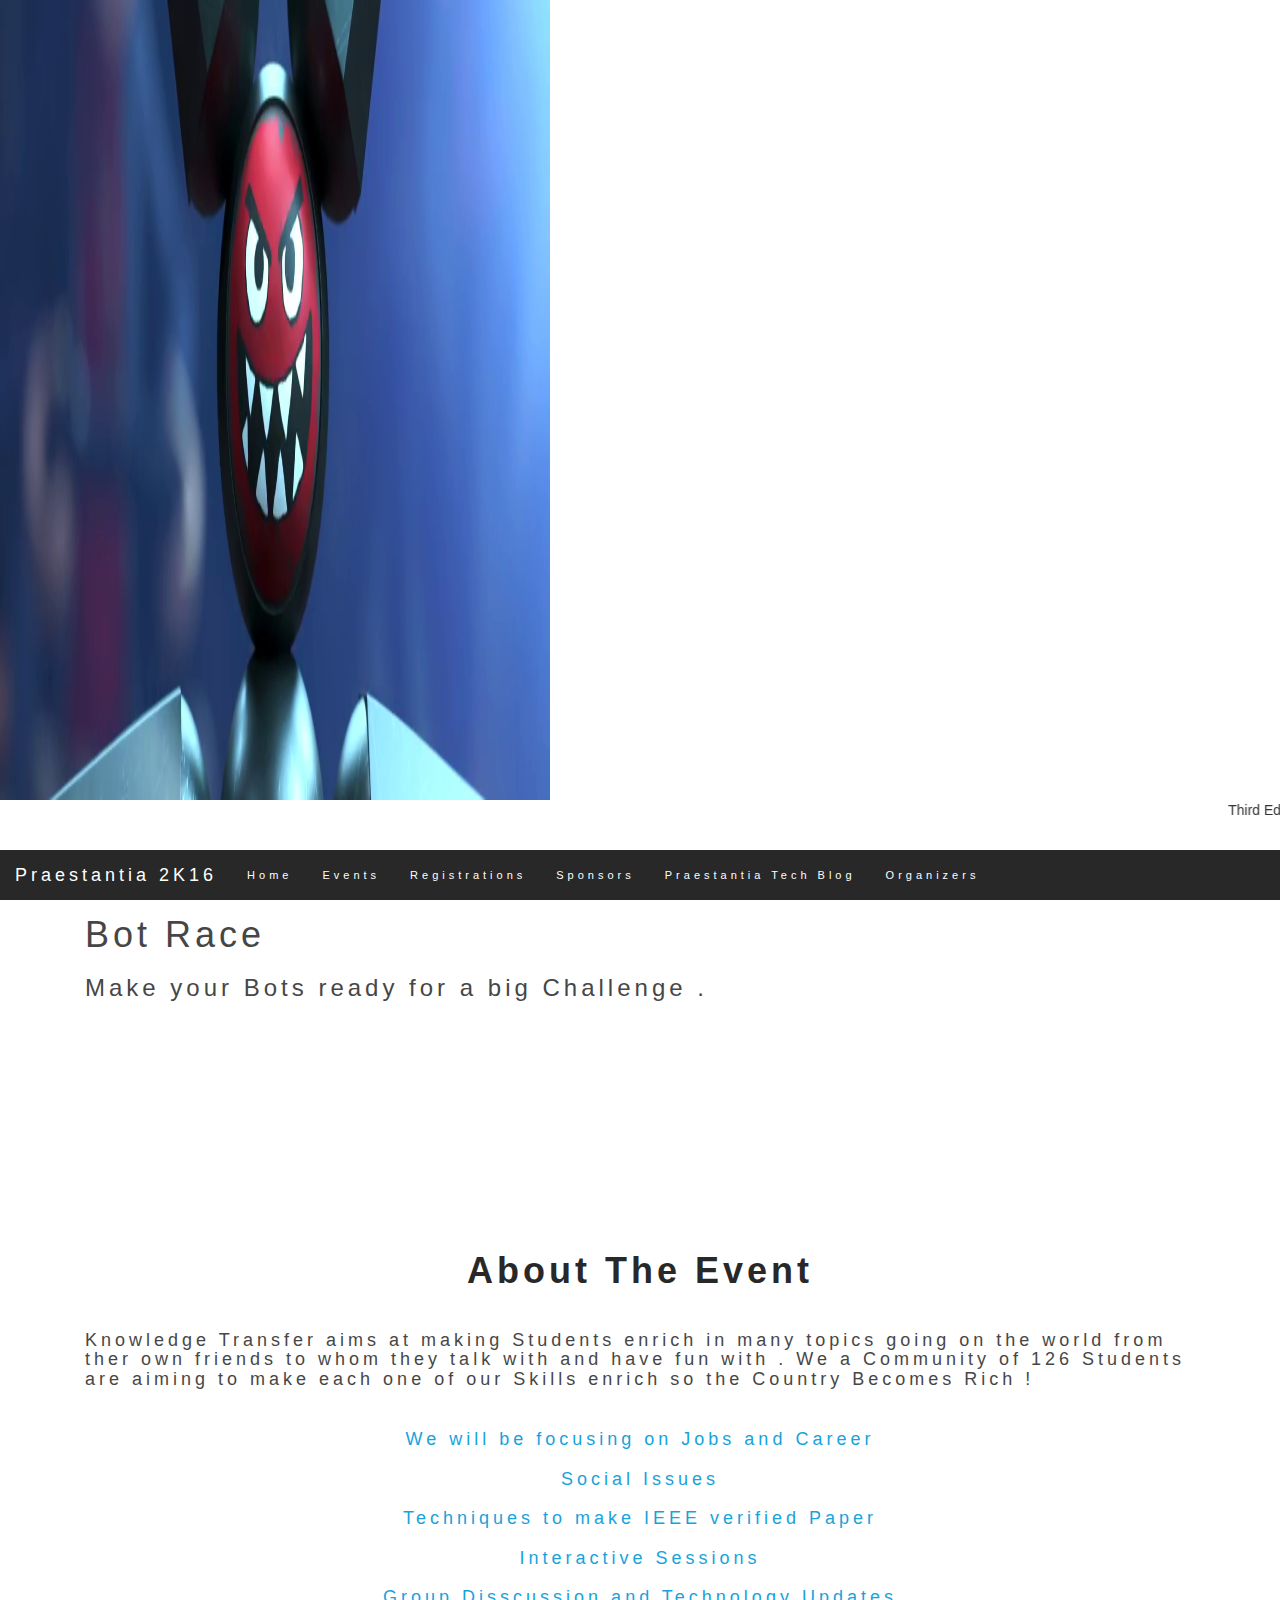
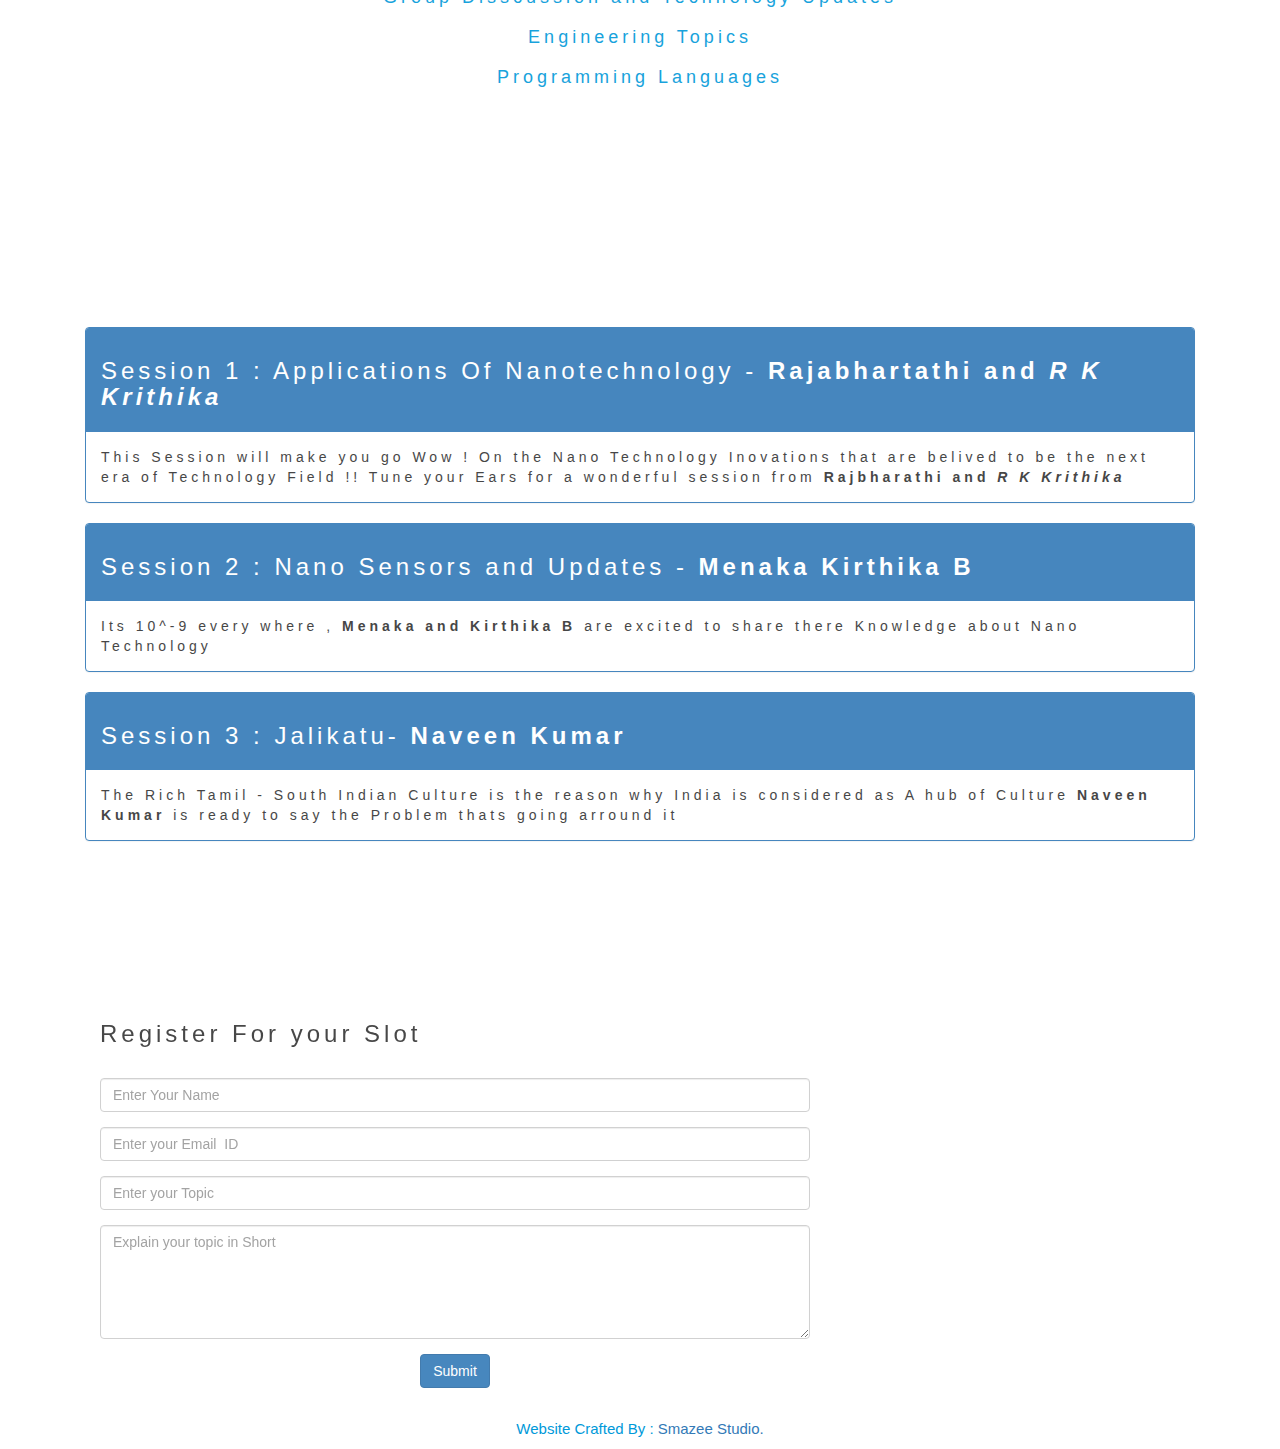
<file: bot_race.html>
<!DOCTYPE html>
<html lang="en">
	<head>
		
		<title>Paper Presentation</title>
		<meta charset="utf-8">
		<link rel="shortcut icon" href="file:///D:/PRAESTANTIA/Praestantia/logo.png">
		<meta name="viewport" content="width=device-width, initial-scale=1">
		<link rel="stylesheet" href="http://maxcdn.bootstrapcdn.com/bootstrap/3.3.6/css/bootstrap.min.css">
		<link href="http://fonts.googleapis.com/css?family=Lato" rel="stylesheet" type="text/css">
		<link href="http://fonts.googleapis.com/css?family=Montserrat" rel="stylesheet" type="text/css">
		<script src="https://ajax.googleapis.com/ajax/libs/jquery/1.12.2/jquery.min.js"></script>
		<script src="http://maxcdn.bootstrapcdn.com/bootstrap/3.3.6/js/bootstrap.min.js"></script>
		<link rel="stylesheet" type="text/css" href="aidcproj.css">
	</head>
	<body id="myPage"   data-spy="scroll" data-target=".navbar" data-offset="50" >
		<nav class="navbar navbar-default navbar-fixed-bottom  ">
			<div class="container-fluid">
				<div class="navbar-header">
					
					<button type="button" class="navbar-toggle" data-toggle="collapse" data-target="#myNavbar">
						<span class="icon-bar"></span>
						<span class="icon-bar"></span>
						<span class="icon-bar"></span>                        
					</button>
					<a class="navbar-brand" href="#myPage">Praestantia 2K16</a>
					
				</div>
				<div class="collapse navbar-collapse" id="myNavbar" >
					<ul class="nav navbar-nav navbar-left">
						<li> <a href="index.html" active>Home</li></a>
						<li> <a href="index.html#Events"> Events  </li></a>
						<li> <a href="#Registrations"> Registrations</li></a>
						<li> <a href="#Sponsors"> Sponsors </li> </a>
						<li> <a href="#Blog">  Praestantia Tech Blog </li></a>
						<li> <a href="#Organizers">  Organizers </li></a>
					</ul>
				</div>
				
				
			</div>
		</nav>
		
		
		
		<!-- Indicators -->
		
		
		<!-- Wrapper for slides -->
		
		<img src="bot_race.png" id="imagebg" class="img-responsive" alt="Knowledge Transfera"  />
		<marquee> Third Edition Slots are Done ! Register for  Third edition which is to be held on 12th July !!! </marquee>
		
		
		
		
		<br><br>
		<div id="box" class="container">
			<div class="col-sm-12">
				<h1> Bot Race</h1>
			    <h3>Make your Bots ready for a big Challenge .</h3>
				
				
			</div>
			
			
			
			
		</div><br/><br/><br/><br/>
		<div id="events" class="container">
			<div class="col-sm-12">
				<b><h1 id="page_header_event"><center>About The Event  </center> </b></h1>
				
				
				<p> <h4>Knowledge Transfer aims at making Students enrich in many topics going on  the world from ther own  friends to whom they talk with and have fun with . We a Community of 126 Students are aiming to make each one of our Skills enrich so the Country Becomes Rich !</h4></p><br>
				
				
				<ul id="desclist">
					<h4>
						<li>We will be focusing on Jobs and Career</li><br>
						<li>Social Issues</li><br>
						<li>Techniques to make IEEE verified Paper  </li><br>
						<li>Interactive Sessions</li><br>
						<li>Group Disscussion and Technology Updates</li><br>
						<li>Engineering Topics</li><br>
						<li>Programming Languages</li><br>
					</h4>
				</ul>
				
			</p>
		</div>
	</div>
	<div id="speaker" class="container">
		<div class="col-sm-12">
			<b><h1 id="page_header"><center>Speakers This Event !! </center> </b></h1>
			
			
			
			<div class="panel panel-primary">
				<div class="panel-heading"><h3>Session 1 : Applications Of Nanotechnology  - <b> Rajabhartathi and <i>R K Krithika </i></b></h3> </div>
				<div class="panel-body">This Session will make you go Wow ! On the Nano Technology Inovations that are belived to be the next era of Technology Field !! Tune your Ears for a wonderful session from <b> Rajbharathi and <i>R K Krithika </i> </b></div>
				</div>			<div class="panel panel-primary">
				<div class="panel-heading"><h3>Session 2 : Nano Sensors and Updates - <b> Menaka Kirthika B </b></h3> </div>
				<div class="panel-body"> Its 10^-9 every where   , <b> Menaka and Kirthika B  </b> are excited to share there Knowledge about Nano Technology</div>
			</div>
			<div class="panel panel-primary">
				<div class="panel-heading"><h3>Session 3 : Jalikatu- <b> Naveen Kumar </b></h3> </div>
				<div class="panel-body"> The Rich Tamil - South Indian Culture is the reason why India is considered as A hub of Culture <b> Naveen Kumar </b> is ready to say the Problem thats going arround it </div>
			</div>
			
			
			
		</div>
	</div>
	
	<div id="share" class="container">
		<div class="col-sm-12">
			<div class="col-sm-8  ">
				<h3>Register For your Slot </h3><br>
				<form  action="insert.php" method="post" enctype="multipart/form-data" id="form" class="slideanim">
					<div class="form-group" id="namelab">
						
						<input type="text" placeholder="Enter Your Name"  name="collegename" id="name" class="form-control" required >
						<div id="nameerror"></div>
					</div>
					<div class="form-group" id="maillab">
						
						<input type="email" placeholder="Enter your Email  ID"  name="email" class="form-control"id="email"required />
						<div id="emailerror"></div>
						
					</div>
					<div class="form-group" id="maillab">
						
						<input type="text" placeholder="Enter your Topic"  name="topic" class="form-control"id="contact" required/>
						<div id="emailerror"></div>
						
					</div>
					<div class="form-group" id="messagelab">
						
						<textarea class="form-control" placeholder="Explain your topic in Short "id="suggestion" name="message" rows="5" required></textarea>
						
						
					</div>
					
					<center><button type="button"class="btn btn-primary" id="submit">Submit</button></center>
				</div>
				
			</form>
		</div>
		
		
	</div>
</div>




<!-- Footer -->

<footer id="footer" class="text-center">
	
	<p>Website Crafted By : <a href="http://www.xamelp.blogspot.com" data-toggle="tooltip" title="Visit Smazee">Smazee Studio.</a></p> 
</footer>




</body>
</html>
</file>
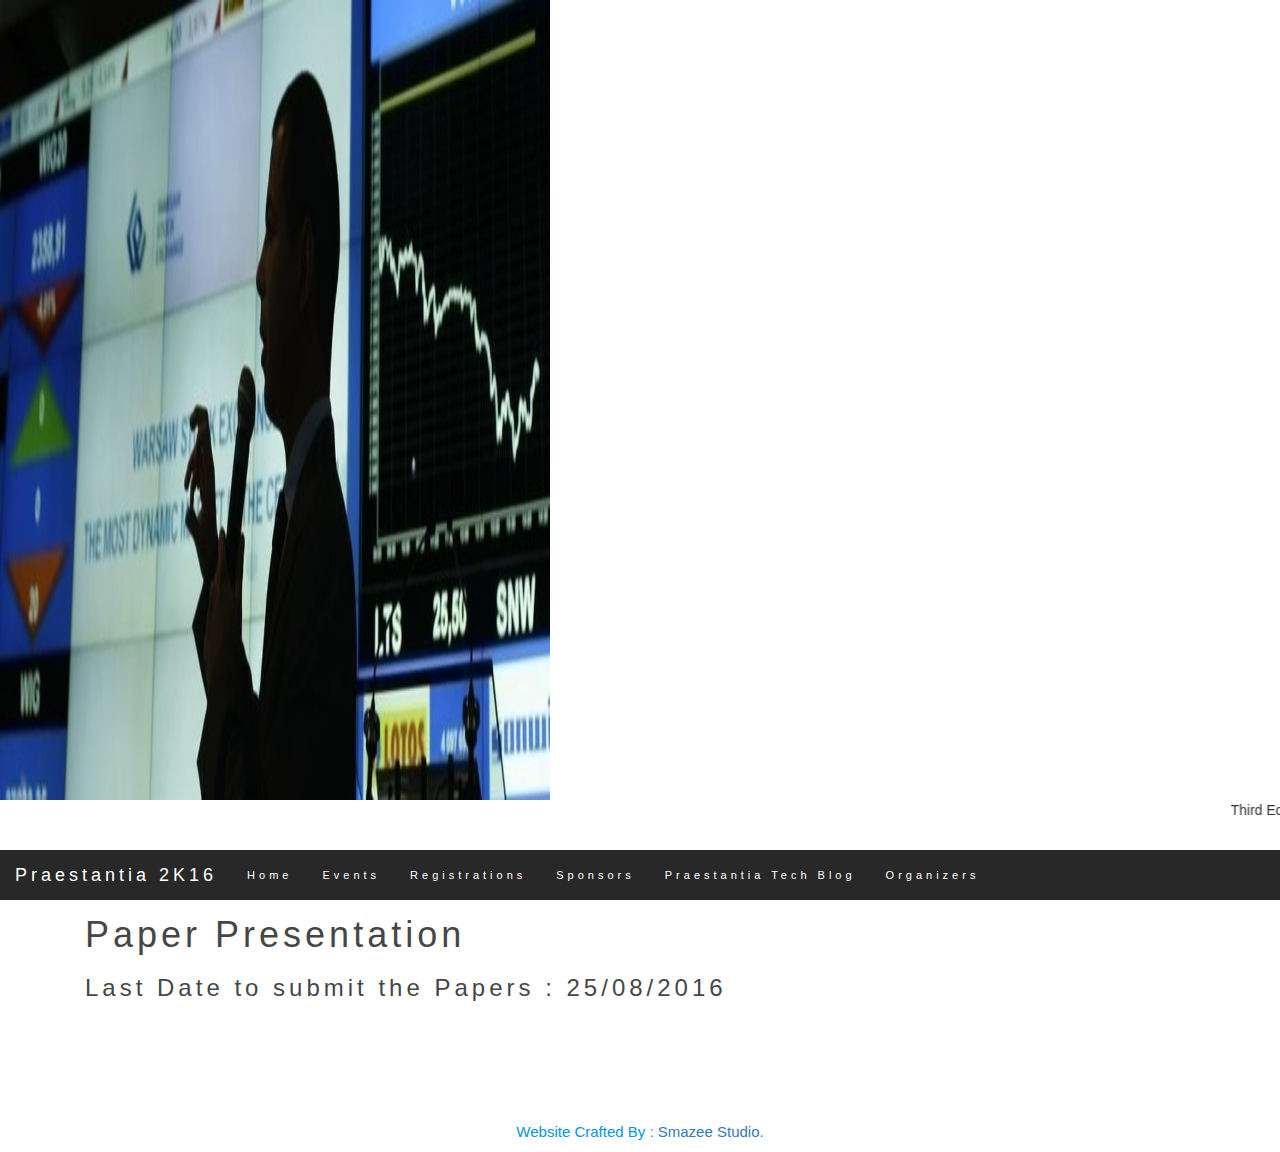
<file: paper_presentation.html>
<!DOCTYPE html>
<html lang="en">
	<head>
		
		<title>Paper Presentation</title>
		<meta charset="utf-8">
		<link rel="shortcut icon" href="file:///D:/PRAESTANTIA/Praestantia/logo.png">
		<meta name="viewport" content="width=device-width, initial-scale=1">
		<link rel="stylesheet" href="http://maxcdn.bootstrapcdn.com/bootstrap/3.3.6/css/bootstrap.min.css">
		<link href="http://fonts.googleapis.com/css?family=Lato" rel="stylesheet" type="text/css">
		<link href="http://fonts.googleapis.com/css?family=Montserrat" rel="stylesheet" type="text/css">
		<script src="https://ajax.googleapis.com/ajax/libs/jquery/1.12.2/jquery.min.js"></script>
		<script src="http://maxcdn.bootstrapcdn.com/bootstrap/3.3.6/js/bootstrap.min.js"></script>
		<link rel="stylesheet" type="text/css" href="aidcproj.css">
				<link rel="stylesheet" type="text/css" href="animate.css">
	</head>
	<body id="myPage"   data-spy="scroll" data-target=".navbar" data-offset="50" >
		<nav class="navbar navbar-default navbar-fixed-bottom  ">
			<div class="container-fluid">
				<div class="navbar-header">
					
					<button type="button" class="navbar-toggle" data-toggle="collapse" data-target="#myNavbar">
						<span class="icon-bar"></span>
						<span class="icon-bar"></span>
						<span class="icon-bar"></span>                        
					</button>
					<a class="navbar-brand" href="#myPage">Praestantia 2K16</a>
					
				</div>
				<div class="collapse navbar-collapse" id="myNavbar" >
					<ul class="nav navbar-nav navbar-left">
						<li> <a href="index.html" active>Home</li></a>
						<li> <a href="index.html#Events"> Events  </li></a>
						<li> <a href="#Registrations"> Registrations</li></a>
						<li> <a href="#Sponsors"> Sponsors </li> </a>
						<li> <a href="#Blog">  Praestantia Tech Blog </li></a>
						<li> <a href="#Organizers">  Organizers </li></a>
					</ul>
				</div>
				
				
			</div>
		</nav>
		
		
		
		<!-- Indicators -->
		
		
		<!-- Wrapper for slides -->
		
		<img src="ppt.jpg" id="imagebg" class="img-responsive animated bounceInRight" alt="Knowledge Transfera"  />
		<marquee> Third Edition Slots are Done ! Register for  Third edition which is to be held on 12th July !!! </marquee>
		
		
		
		
		<br><br>
		<div id="box" class="container">
			<div class="col-sm-12">
				<h1> Paper Presentation</h1>
			    <h3>Last Date to submit the Papers : 25/08/2016</h3>
				
				
			</div>
			
			
			
			
		</div><br/><br/><br/><br/>
	




<!-- Footer -->

<footer id="footer" class="text-center">
	
	<p>Website Crafted By : <a href="http://www.xamelp.blogspot.com" data-toggle="tooltip" title="Visit Smazee">Smazee Studio.</a></p> 
</footer>




</body>
</html>
</file>
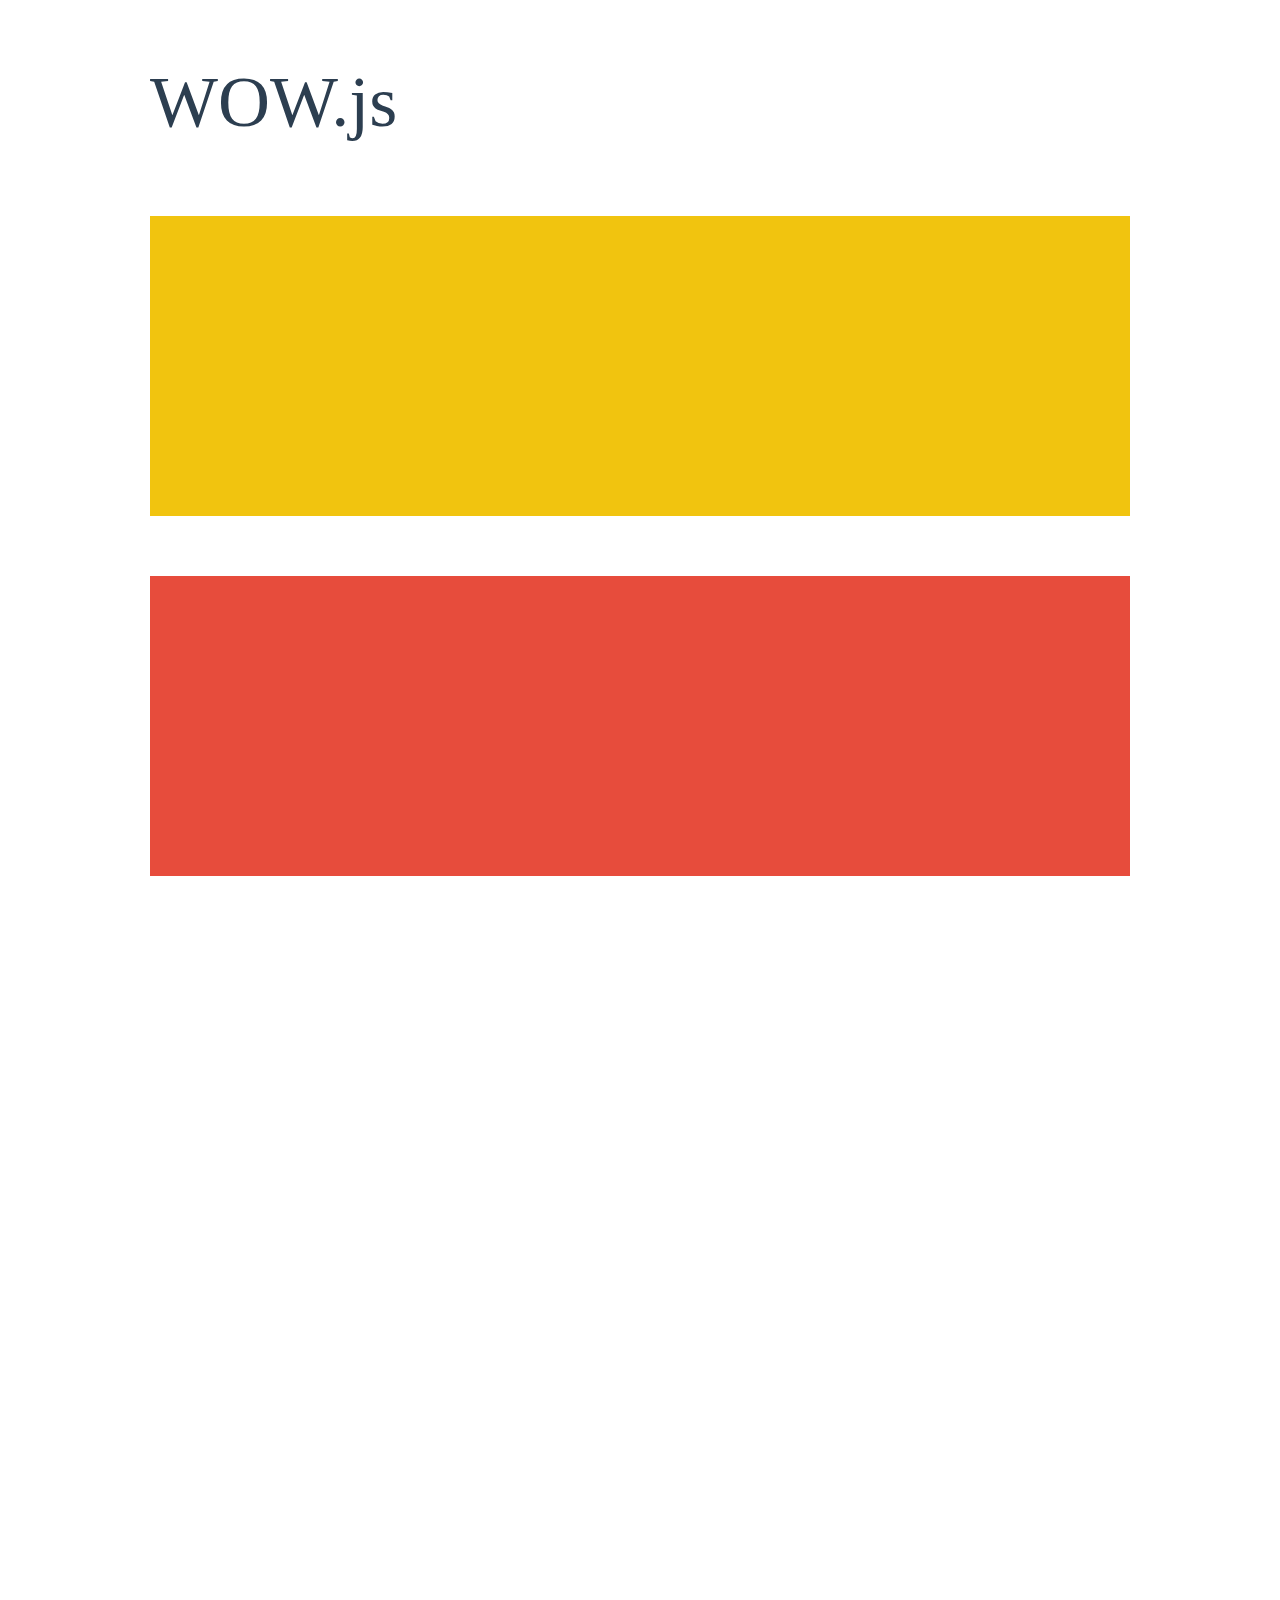
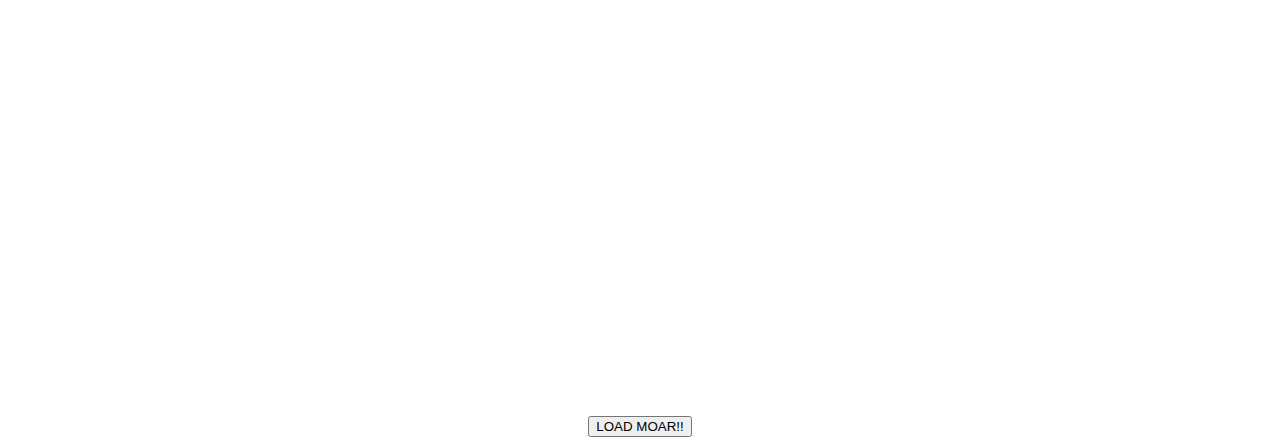
<file: wow/WOW-master/demo.html>
<!doctype html>

<html lang="en">
<head>
  <meta charset="utf-8">
  <title>WOW</title>
  <link rel="stylesheet" href="css/libs/animate.css">
  <link rel="stylesheet" href="css/site.css">
  <style>
    .wow:first-child {
      visibility: hidden;
    }
  </style>
  <!--[if IE]>
    <script src="http://html5shiv.googlecode.com/svn/trunk/html5.js"></script>
  <![endif]-->
</head>

<body>
  <div id="container">
    <header>
      <h1>WOW.js</h1>
    </header>
    <div id="main">
      <section class="wow fadeInDown" style="background-color: #f1c40f;"></section>
      <section class="wow pulse" style="background-color: #e74c3c;" data-wow-iteration="infinite" data-wow-duration="1500ms"></section>
      <section class="section--purple wow slideInRight" data-wow-delay="2s"></section>
      <section class="section--blue wow bounceInLeft" data-wow-offset="300"></section>
      <section class="section--green wow slideInLeft" data-wow-duration="4s"></section>
      <button id="moar">LOAD MOAR!!</button>
    </div>
  </div>
  <script src="dist/wow.js"></script>
  <script>
    wow = new WOW(
      {
        animateClass: 'animated',
        offset:       100,
        callback:     function(box) {
          console.log("WOW: animating <" + box.tagName.toLowerCase() + ">")
        }
      }
    );
    wow.init();
    document.getElementById('moar').onclick = function() {
      var section = document.createElement('section');
      section.className = 'section--purple wow fadeInDown';
      this.parentNode.insertBefore(section, this);
    };
  </script>
</body>
</html>
</file>
<file: aidcproj.css>
<style>  

#events_header
{ 
	
	font-size:28px;
	color:#fff;
	
}
#desc {
	font-family: Montserrat, sans-serif;
	margin-bottom: 0;
	background-color: #111;
	border: 0;
	font-size: 20px !important;
	letter-spacing: 2px;
	opacity: 0.9;
}

#Emergency
{ 
	padding-top:20px;
	font-size:20px;
}
img
{
	z-index: -1;
   
	
	
	
}
a:hover {
  text-decoration:none;   
}

#doc
{
	
	padding: 10px 40px; 
	border-radius: 5px;
	color : #111;
}
#docheader
{

	font-size:22px;
	color : #fff;
}
#docsub
{
	font-family: arial ;
	margin-left:10px;
	font-size:12px;
}
#Welcome_text
{
	font-size:24px;
}
#emergencynumber
{
	font-size:24px;
}

#desclist
{
	font-size : 40px;
	color: #0099d9;
	letter-spacing : px;
}

#address
{
	font-size:14px;
}
#myCarousel
{
	
}
#page_header
{
	margin-top:80px;
	color:#fff;
	
}
#page_header_event
{
	margin-top:80px;
	padding-bottom:30px;
	color:#111;
	
}
#imagebg
{
	height:800px;
	width:550px;
}
#footer
{
	
	color:#0099d9;
	
}
#image_size
{
	width:1920px;
	 background-size: cover;
	height:1080px;
}
#headings
{
	color:#fff;
	margin-top:200px;
	font-family:Agency FB;
	letter-spacing:1px;
	font-size:24px;
	
	
}
  .carousel-control.right, .carousel-control.left {
      background-image: none;
      color: #fff;
	  
  }
  .carousel-indicators li {
      border-color: #fff;
	
  }
  .carousel-indicators li.active {
      background-color: #fff;
  }
  #myCarousel 
  { 
   margin-top:-550px;
	width:100%; 
	 z-index: -1;
	 padding-bottom:00px;
	 
	  
  }
  .carousel-inner img {
      
     
      width: 100%; /* Set width to 100% */
    
  }
ul
{
    list-style-type:none;
    margin:0;
    padding:0;
    text-align: center;
}
svg {
  
  margin-top:-100px;
 
}
@media screen and (max-width: 600px) {
    #headings {
        font-size:10px;
		margin-top:250px;
    }
	svg{
		 margin-top:-40px;
		}
		.text {
  fill: none;
  stroke-width: 1;
  stroke-linejoin: round;
  stroke-dasharray: 60 330;
  stroke-dashoffset: 0;
  -webkit-animation: stroke 10s infinite linear;
  animation: stroke 5s infinite linear;
  background-size: .2em;
  font: 6em/1 Open Sans, Impact;
  text-transform: uppercase;
 
}
}
.col-sm-12 {
	padding-top : 50px;
	padding-bottom : 30px;
	font-family: arial ;
	margin-bottom: 0;

	border: 0;
	letter-spacing: 4px;
	opacity: 0.9;
}
.img-circle{
	position :center;
	margin-top:20px;
}
.col-sm-4{
	padding-top : 40px;
	margin-top : 20px;
}
.col-sm-8{
	
	margin-top:20px;
	padding-top : 40px;
	
	
}
.text-center{
	font-size:15px;	
}

.col-sm-6
{
	margin-top:20px;
	padding-bottom :40px;
	padding-top : 40px;
}

.col-sm-5
{
	margin-top:20px;
	padding-bottom :60px;
	padding-top : 40px;
}

.navbar 
{
text-align:center;
margin-bottom: 0;
background-color: #111;
border: 0;
font-size: 11px !important;
letter-spacing: 4px;
opacity: 0.9;
}

.navbar li a, .navbar  
{ 
color: #fff !important;
background-color : #111;
}
.navbar-brand
{ 
color: #fff !important;
background-color : #111;
}

.aidc 
{ 
color: #0099d9 !important;
background-color : #fff;
visibility:hidden;
}


.navbar-nav li a:hover {
color: #fff;
background-color : #0099d9;

}

.navbar-nav li.active a {
color: #fff !important;
background-color: #111 !important;
}

.navbar-default .navbar-toggle {
border-color: transparent;
background-color: #29292c;

}

.carousel-inner img {


}
#button_css

{
	
}

.caption  {
	
text-align:left;
color: #fff !important;
}

@media (max-width: 600px) {
.carousel-caption {
display: none; /* Hide the carousel text when the screen is less than 600 pixels wide */
}

}
@media screen and (min-width: 480px) {
  
    .aidc
	{
        visibility:visible;
    }
}


.carousel slide
{
height : 500px;
}



</style>
</file>
<file: wow/WOW-master/css/site.css>
h1 {
  font-size:     72px;
  line-height:   1.5;
  color: #2c3e50;
  font-weight:   100;
}

#container {
  width:  980px;
  margin: 0 auto;
}

section {
  height: 300px;
  margin: 60px 0;
}

.section--purple {
  background-color: #9b59b6;
}

.section--blue {
  background-color: #3498db;
}

.section--green {
  background-color: #2ecc71;
}

#main {
  text-align: center;
}

#more {
  margin: 20px auto 48px;
}
</file>
